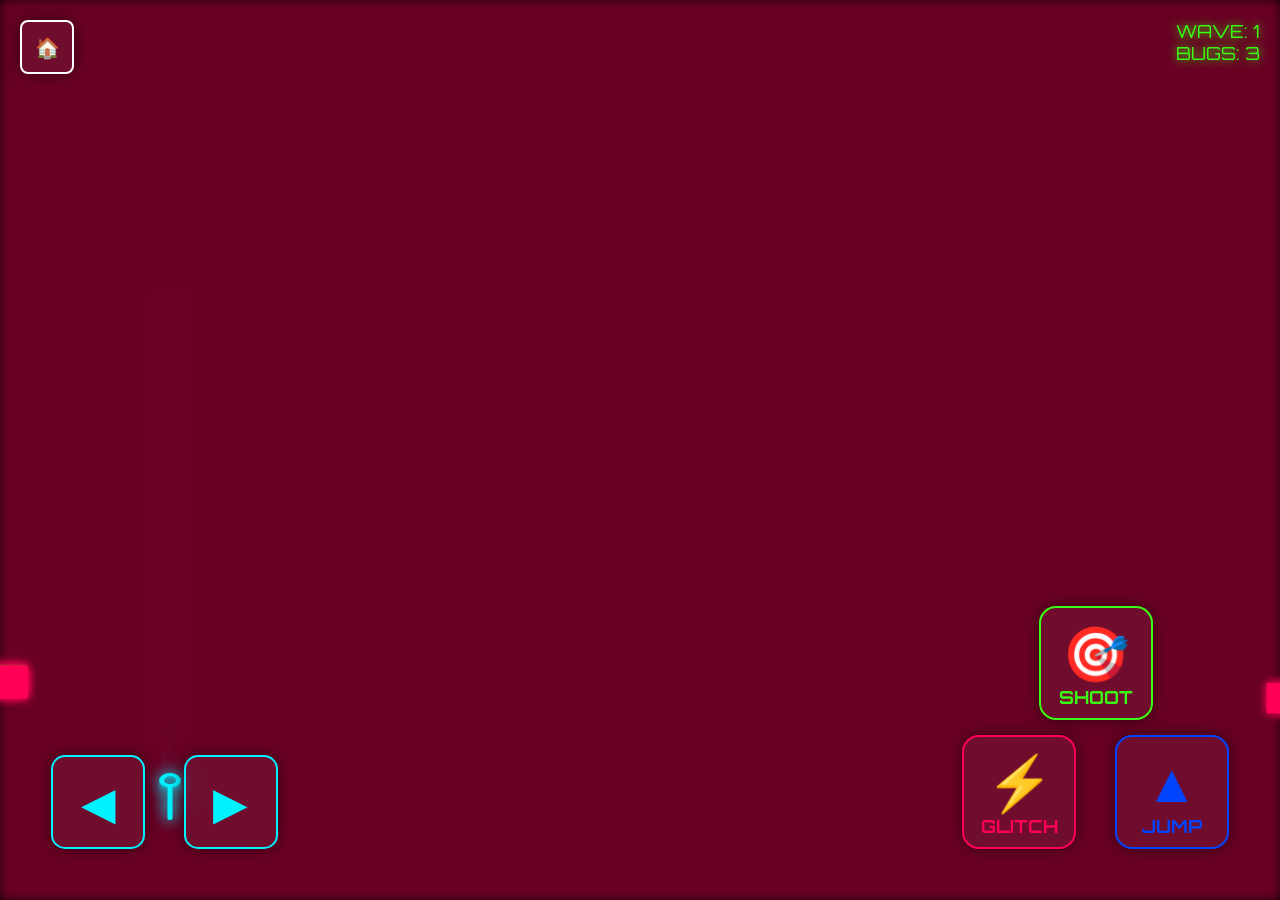
<file: bug.html>
<!DOCTYPE html>
<html lang="th">
<head>
    <meta charset="UTF-8">
    <meta name="viewport" content="width=device-width, initial-scale=1.0, maximum-scale=1.0, user-scalable=no, viewport-fit=cover">
    <title>Cyber Jumper - Bug Hunters</title>
    <link href="https://fonts.googleapis.com/css2?family=Orbitron:wght@700&display=swap" rel="stylesheet">
    <style>
        :root { --neon-cyan: #00f2ff; --neon-red: #ff0055; --neon-blue: #0044ff; --neon-green: #39ff14; --neon-yellow: #fff200; --bg-dark: #020205; }
        body, html { margin: 0; padding: 0; width: 100vw; height: 100vh; background: var(--bg-dark); overflow: hidden; touch-action: none; font-family: 'Orbitron', sans-serif; }
        #gameCanvas { position: absolute; top: 0; left: 0; width: 100%; height: 100%; z-index: 5; }

        .home-container { position: fixed; top: 20px; left: 20px; z-index: 110; pointer-events: auto; }
        .btn-home { width: 50px; height: 50px; border-color: var(--neon-yellow); color: var(--neon-yellow); font-size: 20px; text-decoration: none; }

        .game-stats {
            position: fixed; top: 20px; right: 20px; text-align: right; color: var(--neon-green);
            z-index: 100; font-size: 18px; text-shadow: 0 0 10px var(--neon-green);
            pointer-events: none;
        }

        /* --- Death Overlay --- */
        #death-screen {
            position: fixed; top: 0; left: 0; width: 100%; height: 100%;
            background: rgba(0, 0, 0, 0.85); display: none;
            flex-direction: column; align-items: center; justify-content: center;
            z-index: 200; color: var(--neon-red); text-align: center;
        }
        #death-screen h1 { font-size: 10vmin; margin: 0; text-shadow: 0 0 20px var(--neon-red); }
        #death-screen p { color: white; font-size: 4vmin; margin: 20px 0; }
        .btn-skip {
            padding: 15px 40px; border: 2px solid var(--neon-cyan);
            background: transparent; color: var(--neon-cyan);
            font-family: 'Orbitron'; cursor: pointer; border-radius: 10px;
        }

        .ui-overlay {
            position: fixed; bottom: 0; left: 0; width: 100%; padding: 4vw; box-sizing: border-box;
            display: flex; justify-content: space-between; align-items: flex-end; z-index: 100; pointer-events: none;
        }
        .dpad-container { display: flex; gap: 3vw; pointer-events: auto; }
        .action-container { display: flex; flex-direction: column; gap: 15px; pointer-events: auto; align-items: center; }
        .action-row { display: flex; gap: 3vw; align-items: flex-end; }
        .cyber-btn { background: rgba(255, 255, 255, 0.05); backdrop-filter: blur(15px); border: 2px solid; border-radius: 15%; display: flex; flex-direction: column; align-items: center; justify-content: center; cursor: pointer; transition: 0.1s; color: white; box-shadow: 0 0 15px rgba(0,0,0,0.5); }
        .cyber-btn:active { transform: scale(0.9); filter: brightness(1.5); }
        .dpad-btn { width: 15vmin; height: 15vmin; min-width: 60px; min-height: 60px; max-width: 90px; max-height: 90px; border-color: var(--neon-cyan); color: var(--neon-cyan); font-size: 5vmin; }
        .action-btn { width: 16vmin; height: 16vmin; min-width: 75px; min-height: 75px; max-width: 110px; max-height: 110px; text-transform: uppercase; font-size: 2vmin; font-weight: bold; }
        .btn-glitch { border-color: var(--neon-red); color: var(--neon-red); }
        .btn-jump { border-color: var(--neon-blue); color: var(--neon-blue); }
        .btn-shoot { border-color: var(--neon-green); color: var(--neon-green); }
        .btn-icon { font-size: 6vmin; }
        .shake { animation: screen-shake 0.15s; }
        @keyframes screen-shake { 0% { transform: translate(2px, 2px); } 50% { transform: translate(-2px, -2px); } 100% { transform: translate(0, 0); } }
    </style>
</head>
<body>
    <div id="admin-container" style="position: fixed; top: 20px; left: 80px; z-index: 999; pointer-events: auto;">
    <button id="admin-trigger" onclick="toggleAdminMenu()" style="display: none; background: rgba(0,0,0,0.7); border: 2px solid #ffcc00; color: #ffcc00; padding: 10px; font-family: 'Orbitron'; cursor: pointer; border-radius: 8px; box-shadow: 0 0 10px #ffcc00;">⚙️ ADMIN</button>
    
    <div id="admin-menu" style="display: none; flex-direction: column; gap: 8px; background: rgba(0,0,0,0.9); border: 2px solid #ffcc00; padding: 15px; margin-top: 10px; border-radius: 10px; font-family: 'Orbitron'; min-width: 150px;">
        <button onclick="toggleGodMode()" style="background: transparent; border: 1px solid #ffcc00; color: #ffcc00; padding: 5px; cursor: pointer; font-size: 10px; text-align: left;">🛡️ GOD MODE: <span id="god-status">OFF</span></button>
        <button onclick="enemies = [];" style="background: transparent; border: 1px solid #ffcc00; color: #ffcc00; padding: 5px; cursor: pointer; font-size: 10px; text-align: left;">💣 CLEAR BUGS</button>
        <button onclick="wave++; enemies = []; spawnWave();" style="background: transparent; border: 1px solid #ffcc00; color: #ffcc00; padding: 5px; cursor: pointer; font-size: 10px; text-align: left;">⏭️ NEXT WAVE</button>
    </div>
</div>


<div id="death-screen">
    <h1>SYSTEM HALTED</h1>
    <p>REBOOTING IN <span id="timer">5</span>...</p>
    <button class="btn-skip" onclick="resetGame()">SKIP (REBOOT NOW)</button>
</div>

<div class="home-container">
    <div class="cyber-btn btn-home" onclick="window.location.href='gamehub.html'">🏠</div>
</div>

<div class="game-stats">
    WAVE: <span id="wave-val">1</span><br>
    BUGS: <span id="bug-val">0</span>
</div>

<canvas id="gameCanvas"></canvas>

<div class="ui-overlay">
    <div class="dpad-container">
        <div class="cyber-btn dpad-btn" id="ctrl-left">◀</div>
        <div class="cyber-btn dpad-btn" id="ctrl-right">▶</div>
    </div>
    <div class="action-container">
        <div class="cyber-btn action-btn btn-shoot" id="ctrl-shoot">
            <span class="btn-icon">🎯</span><span>shoot</span>
        </div>
        <div class="action-row">
            <div class="cyber-btn action-btn btn-glitch" id="ctrl-glitch">
                <span class="btn-icon">⚡</span><span>glitch</span>
            </div>
            <div class="cyber-btn action-btn btn-jump" id="ctrl-jump">
                <span class="btn-icon">▲</span><span>jump</span>
            </div>
        </div>
    </div>
</div>

<script>
    
    const canvas = document.getElementById('gameCanvas');
    const ctx = canvas.getContext('2d');
    let W, H;
    const resize = () => { W = canvas.width = window.innerWidth; H = canvas.height = window.innerHeight; };
    window.addEventListener('resize', resize); resize();

    const audioCtx = new (window.AudioContext || window.webkitAudioContext)();
    function playSound(type) {
        if (audioCtx.state === 'suspended') audioCtx.resume();
        const osc = audioCtx.createOscillator();
        const gain = audioCtx.createGain();
        osc.connect(gain); gain.connect(audioCtx.destination);
        if (type === 'jump') { osc.type = 'triangle'; osc.frequency.setValueAtTime(150, audioCtx.currentTime); gain.gain.setValueAtTime(0.1, audioCtx.currentTime); osc.start(); osc.stop(audioCtx.currentTime + 0.1); }
        else if (type === 'shoot') { osc.type = 'square'; osc.frequency.setValueAtTime(1000, audioCtx.currentTime); gain.gain.setValueAtTime(0.03, audioCtx.currentTime); osc.start(); osc.stop(audioCtx.currentTime + 0.05); }
        else if (type === 'glitch') { osc.type = 'sawtooth'; osc.frequency.setValueAtTime(100, audioCtx.currentTime); gain.gain.setValueAtTime(0.05, audioCtx.currentTime); osc.start(); osc.stop(audioCtx.currentTime + 0.2); }
        else if (type === 'hit') { osc.type = 'sawtooth'; osc.frequency.setValueAtTime(50, audioCtx.currentTime); gain.gain.setValueAtTime(0.2, audioCtx.currentTime); osc.start(); osc.stop(audioCtx.currentTime + 0.3); }
    }

    const p = { x: 150, y: 300, vx: 0, vy: 0, scaleX: 1, scaleY: 1, speed: 7, jumpF: -18, grav: 0.8, grounded: false, dir: 1, anim: 0, moving: false };
    
    let glitchBlocks = [];
    let bullets = [];
    let enemies = [];
    let wave = 1;
    let isDead = false;
    let countdownInterval;
    const keys = { left: false, right: false };

    const bind = (id, start, end) => {
        const el = document.getElementById(id);
        el.addEventListener('touchstart', (e) => { e.preventDefault(); if(!isDead) start(); });
        el.addEventListener('touchend', (e) => { e.preventDefault(); if(end) end(); });
    };
    bind('ctrl-left', () => { keys.left = true; p.dir = -1; }, () => keys.left = false);
    bind('ctrl-right', () => { keys.right = true; p.dir = 1; }, () => keys.right = false);
    bind('ctrl-jump', () => { if(p.grounded) { playSound('jump'); p.vy = p.jumpF; p.scaleY = 1.6; p.scaleX = 0.6; p.grounded = false; } });
    bind('ctrl-glitch', () => spawnGlitch());
    bind('ctrl-shoot', () => shoot());

    function shoot() {
        if(isDead) return;
        playSound('shoot');
        bullets.push({ x: p.x + 20, y: p.y + 25, vx: p.dir * 10, vy: 0, text: Math.round(Math.random()).toString(), speed: 12 });
    }

    function spawnGlitch() {
        if(isDead) return;
        playSound('glitch');
        const b = { x: p.x - 45, y: p.y + 60, w: 130, h: 22, life: 1.0 };
        glitchBlocks.push(b);
        canvas.classList.add('shake');
        setTimeout(() => canvas.classList.remove('shake'), 150);
    }

    function spawnWave() {
        const count = wave * 3;
        for(let i=0; i<count; i++) {
            enemies.push({ x: Math.random() > 0.5 ? -50 : W + 50, y: H - 140 - (Math.random() * 200), speed: 1.5 + (wave * 0.2), size: 30 });
        }
    }

    function triggerDeath() {
        isDead = true;
        playSound('hit');
        document.getElementById('death-screen').style.display = 'flex';
        let count = 5;
        const timerEl = document.getElementById('timer');
        timerEl.innerText = count;
        
        countdownInterval = setInterval(() => {
            count--;
            timerEl.innerText = count;
            if(count <= 0) resetGame();
        }, 1000);
    }

    function resetGame() {
        clearInterval(countdownInterval);
        isDead = false;
        enemies = [];
        bullets = [];
        glitchBlocks = [];
        wave = 1;
        p.x = 150; p.y = 300; p.vx = 0; p.vy = 0;
        document.getElementById('death-screen').style.display = 'none';
        spawnWave();
    }

    spawnWave();

    function update() {
        ctx.fillStyle = 'rgba(2, 2, 5, 0.3)'; ctx.fillRect(0, 0, W, H);
        if(isDead) { requestAnimationFrame(update); return; }

        document.getElementById('wave-val').innerText = wave;
        document.getElementById('bug-val').innerText = enemies.length;

        p.moving = keys.left || keys.right;
        if (keys.left) p.vx = -p.speed; else if (keys.right) p.vx = p.speed; else p.vx *= 0.8;
        p.vy += p.grav; p.x += p.vx; p.y += p.vy;
        p.scaleX += (1 - p.scaleX) * 0.2; p.scaleY += (1 - p.scaleY) * 0.2;

        let wasGrounded = p.grounded; p.grounded = false;
        if (p.y + 60 > H - 80) { p.y = H - 140; p.vy = 0; p.grounded = true; if (!wasGrounded) { p.scaleY = 0.5; p.scaleX = 1.5; } }

        glitchBlocks.forEach((b, i) => {
            b.life -= 0.006;
            ctx.globalAlpha = b.life; ctx.fillStyle = '#1a0005'; ctx.strokeStyle = '#ff0055';
            ctx.fillRect(b.x, b.y, b.w, b.h); ctx.strokeRect(b.x, b.y, b.w, b.h); ctx.globalAlpha = 1;
            if (p.vy >= 0 && p.x + 30 > b.x && p.x + 10 < b.x + b.w && p.y + 60 >= b.y && p.y + 60 <= b.y + b.h + 10) {
                p.y = b.y - 60; p.vy = 0; p.grounded = true;
            }
            if (b.life <= 0) glitchBlocks.splice(i, 1);
        });

        enemies.forEach((en, i) => {
            let dx = (p.x + 20) - en.x; let dy = (p.y + 30) - en.y;
            let dist = Math.sqrt(dx*dx + dy*dy);
            en.x += (dx/dist) * en.speed; en.y += (dy/dist) * en.speed;
            ctx.fillStyle = (Math.random() > 0.1) ? '#ff0055' : '#39ff14';
            ctx.shadowBlur = 10; ctx.shadowColor = '#ff0055';
            ctx.fillRect(en.x, en.y, en.size, en.size);
            if (dist < 40) triggerDeath();
        });

        bullets.forEach((b, bi) => {
            let target = null; let minDist = 1000;
            enemies.forEach(en => {
                let dx = en.x - b.x; let dy = en.y - b.y;
                let dist = Math.sqrt(dx*dx + dy*dy);
                if(dist < minDist) { minDist = dist; target = en; }
            });
            if (target) {
                let dx = (target.x + 15) - b.x; let dy = (target.y + 15) - b.y;
                let dist = Math.sqrt(dx*dx + dy*dy);
                b.vx += (dx/dist) * 1.5; b.vy += (dy/dist) * 1.5;
                let speed = Math.sqrt(b.vx*b.vx + b.vy*b.vy);
                b.vx = (b.vx/speed) * b.speed; b.vy = (b.vy/speed) * b.speed;
            }
            b.x += b.vx; b.y += b.vy;
            ctx.fillStyle = '#39ff14'; ctx.font = 'bold 24px Orbitron';
            ctx.fillText(b.text, b.x, b.y);
            enemies.forEach((en, ei) => {
                if (b.x > en.x && b.x < en.x + en.size && b.y > en.y && b.y < en.y + en.size) {
                    enemies.splice(ei, 1); bullets.splice(bi, 1);
                }
            });
            if (b.x < -100 || b.x > W + 100 || b.y < -100 || b.y > H + 100) bullets.splice(bi, 1);
        });

        if (enemies.length === 0 && !isDead) { wave++; spawnWave(); }
        drawStickman(p);
        requestAnimationFrame(update);
    }

    function drawStickman(p) {
        ctx.save(); ctx.translate(p.x + 20, p.y + 60); ctx.scale(p.scaleX, p.scaleY); ctx.translate(0, -60);
        ctx.strokeStyle = '#00f2ff'; ctx.lineWidth = 4; ctx.lineCap = 'round'; ctx.shadowBlur = 15; ctx.shadowColor = '#00f2ff';
        let walk = p.moving ? Math.sin(p.anim * 0.2) * 15 : 0; p.anim++;
        ctx.beginPath(); ctx.arc(0, 10, 7, 0, Math.PI*2); ctx.stroke();
        ctx.beginPath(); ctx.moveTo(0, 17); ctx.lineTo(0, 42); ctx.stroke();
        ctx.beginPath(); ctx.moveTo(0, 42); ctx.lineTo(walk * p.dir, 58); ctx.moveTo(0, 42); ctx.lineTo(-walk * p.dir, 58); ctx.stroke();
        ctx.restore();
    }

    update();
    // --- [ADMIN LOGIC] - วางไว้ล่างสุดของ Script เดิม ---
let isGodMode = false;

// เช็คชื่อ Admin
if(localStorage.getItem('username') === "Admin") {
    document.getElementById('admin-trigger').style.display = 'block';
}

function toggleAdminMenu() {
    const m = document.getElementById('admin-menu');
    m.style.display = m.style.display === 'flex' ? 'none' : 'flex';
}

function toggleGodMode() {
    isGodMode = !isGodMode;
    document.getElementById('god-status').innerText = isGodMode ? "ON" : "OFF";
    document.getElementById('god-status').style.color = isGodMode ? "#39ff14" : "#ff0055";
}

// *** วิธีทำให้ God Mode ใช้ได้โดยไม่เปลี่ยนโค้ดเดิม ***
// เราจะใช้การ "เขียนทับ" ฟังก์ชัน triggerDeath ของเดิมแบบชั่วคราว
const originalDeath = triggerDeath; 
window.triggerDeath = function() {
    if (isGodMode) return; // ถ้าเปิดโหมดพระเจ้า จะไม่ทำอะไรเลย
    originalDeath(); // ถ้าไม่ได้เปิด ให้ไปเรียกใช้ฟังก์ชันตายตัวเดิมของคุณ
};
    

</script>
</body>
</html>
</file>
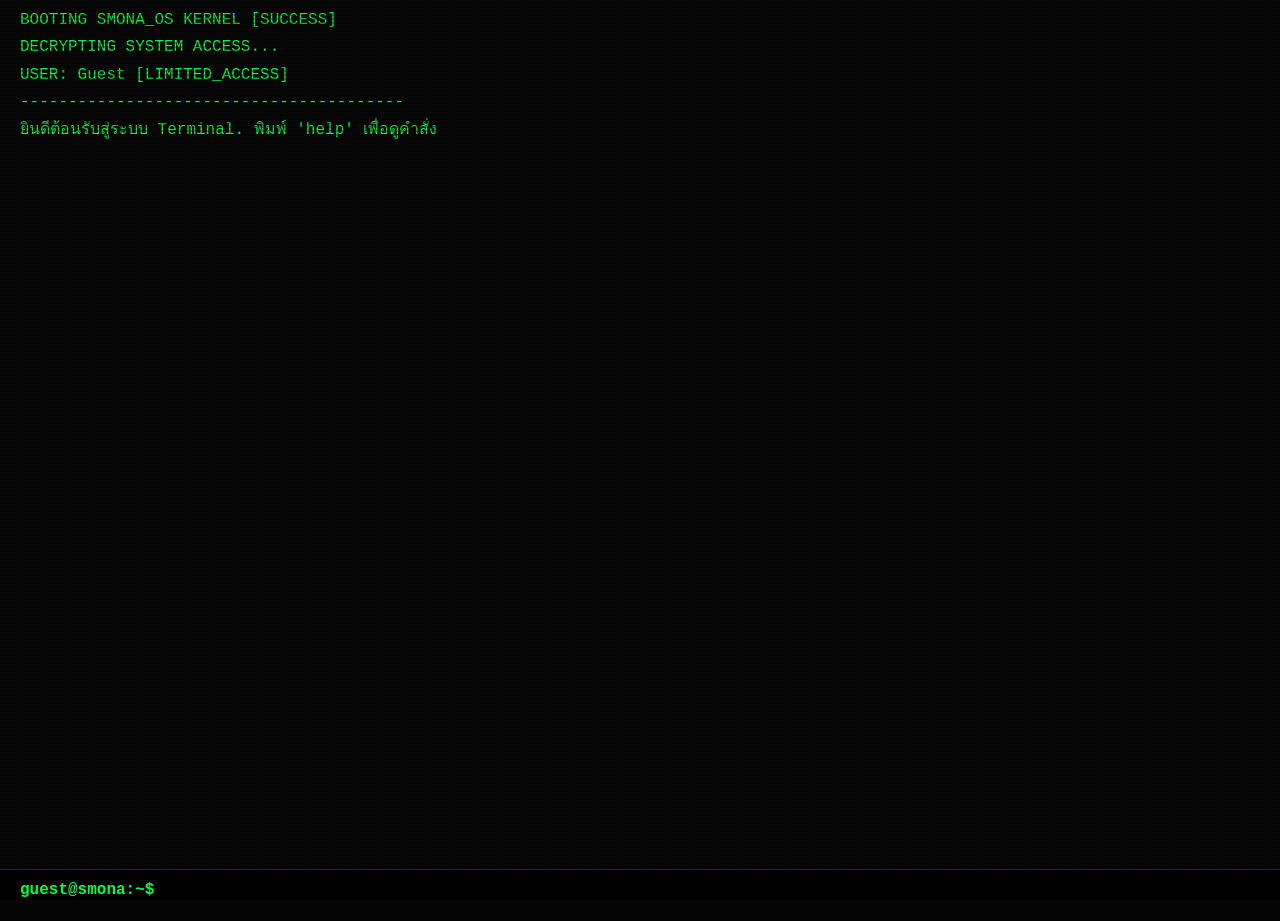
<file: hacker.html>
<!DOCTYPE html>
<html lang="th">
<head>
    <meta charset="UTF-8">
    <meta name="viewport" content="width=device-width, initial-scale=1.0">
    <title>SMONA OS v1.0 - Private Terminal</title>
    <style>
        :root {
            --green: #00ff41;
            --dark-green: #003b00;
            --bg: #050505;
            --error: #ff0033;
        }

        body, html {
            margin: 0; padding: 0;
            background: var(--bg);
            color: var(--green);
            font-family: 'Courier New', Courier, monospace;
            height: 100%; overflow: hidden;
        }

        /* เอฟเฟกต์หน้าจอ CRT (เส้นสแกน) */
        .crt-overlay {
            position: fixed; top: 0; left: 0; width: 100%; height: 100%;
            background: linear-gradient(rgba(18, 16, 16, 0) 50%, rgba(0, 0, 0, 0.25) 50%),
                        linear-gradient(90deg, rgba(255, 0, 0, 0.06), rgba(0, 255, 0, 0.02), rgba(0, 0, 255, 0.06));
            background-size: 100% 4px, 3px 100%;
            pointer-events: none; z-index: 10;
        }

        #terminal {
            padding: 20px;
            height: calc(100% - 60px);
            overflow-y: auto;
            display: flex; flex-direction: column;
        }

        .output-line { margin-bottom: 5px; line-height: 1.4; white-space: pre-wrap; word-break: break-all; }
        .error-text { color: var(--error); font-weight: bold; }
        .admin-text { color: #ffcc00; } /* สีทองสำหรับ Admin */

        .input-area {
            display: flex; align-items: center;
            padding: 10px 20px; background: #000;
            border-top: 1px solid var(--dark-green);
            position: relative; z-index: 11;
        }

        .prompt { color: var(--green); margin-right: 10px; font-weight: bold; }

        #user-input {
            background: transparent; border: none; color: var(--green);
            font-family: inherit; font-size: 1rem; width: 100%;
            outline: none; caret-color: var(--green);
        }

        /* ตารางข้อมูล */
        .data-table { margin: 10px 0; border-collapse: collapse; width: 100%; max-width: 600px; }
        .data-table td { padding: 5px 10px; border: 1px solid var(--dark-green); font-size: 0.9rem; }

        ::-webkit-scrollbar { width: 5px; }
        ::-webkit-scrollbar-track { background: transparent; }
        ::-webkit-scrollbar-thumb { background: var(--dark-green); }
    </style>
</head>
<body>

    <div class="crt-overlay"></div>

    <div id="terminal">
        <div class="output-line">BOOTING SMONA_OS KERNEL [SUCCESS]</div>
        <div class="output-line">DECRYPTING SYSTEM ACCESS...</div>
        <div id="login-status" class="output-line"></div>
        <div class="output-line">----------------------------------------</div>
        <div class="output-line">ยินดีต้อนรับสู่ระบบ Terminal. พิมพ์ 'help' เพื่อดูคำสั่ง</div>
    </div>

    <div class="input-area">
        <span class="prompt" id="current-prompt">guest@smona:~$</span>
        <input type="text" id="user-input" autofocus autocomplete="off">
    </div>

    <script>
        const terminal = document.getElementById('terminal');
        const userInput = document.getElementById('user-input');
        const loginStatus = document.getElementById('login-status');
        const promptLabel = document.getElementById('current-prompt');
        
        // ตรวจสอบชื่อจาก localStorage
        const currentUser = localStorage.getItem("username") || "Guest";
        
        // ตั้งค่าหน้าจอเริ่มแรกตาม User
        if(currentUser === "Admin") {
            loginStatus.innerHTML = `USER: <span class="admin-text">ADMIN_SMONA</span> [ACCESS_GRANTED]`;
            promptLabel.innerText = `admin@smona_root:#`;
        } else {
            loginStatus.innerHTML = `USER: ${currentUser} [LIMITED_ACCESS]`;
            promptLabel.innerText = `${currentUser.toLowerCase()}@smona:~$`;
        }

        const audioCtx = new (window.AudioContext || window.webkitAudioContext)();

        function playSound(freq, type, dur, vol = 0.05) {
            const osc = audioCtx.createOscillator();
            const gain = audioCtx.createGain();
            osc.type = type;
            osc.frequency.setValueAtTime(freq, audioCtx.currentTime);
            gain.gain.setValueAtTime(vol, audioCtx.currentTime);
            gain.gain.exponentialRampToValueAtTime(0.01, audioCtx.currentTime + dur);
            osc.connect(gain); gain.connect(audioCtx.destination);
            osc.start(); osc.stop(audioCtx.currentTime + dur);
        }

        function printOutput(text, delay = 0, isError = false) {
            const line = document.createElement('div');
            line.className = isError ? 'output-line error-text' : 'output-line';
            terminal.appendChild(line);
            
            if (delay === 0) {
                line.innerHTML = text;
            } else {
                let i = 0;
                const interval = setInterval(() => {
                    line.innerText += text[i];
                    i++;
                    if (i >= text.length) clearInterval(interval);
                }, delay);
            }
            terminal.scrollTop = terminal.scrollHeight;
        }

        userInput.addEventListener('keydown', (e) => {
            playSound(200, 'sine', 0.05);
            if (e.key === 'Enter') {
                const rawCmd = userInput.value.trim();
                const cmd = rawCmd.toLowerCase();
                printOutput(`${promptLabel.innerText} ${rawCmd}`);
                processCommand(cmd);
                userInput.value = '';
            }
        });

        function processCommand(cmd) {
            const args = cmd.split(' ');
            const mainCmd = args[0];

            switch(mainCmd) {
                case 'help':
                    printOutput("--- COMMAND LIST ---");
                    printOutput("ls            - List internal files");
                    printOutput("fetch --users - [ADMIN ONLY] Database leak");
                    printOutput("about         - OS Information");
                    printOutput("clear         - Clear terminal");
                    printOutput("exit          - Back to main menu");
                    break;

                case 'fetch':
                    if (args[1] === '--users') {
                        if (currentUser === "Admin") {
                            printOutput(">> เข้าถึงฐานข้อมูลระดับ ROOT...", 50);
                            setTimeout(() => {
                                let tableHTML = `
                                <table class="data-table">
                                    <tr style="color:white; font-weight:bold;">
                                        <td>ID</td><td>USERNAME</td><td>PASSWORD</td><td>STATUS</td>
                                    </tr>
                                    <tr><td>001</td><td>Admin</td><td class="admin-text">@Smona99#</td><td>ROOT</td></tr>
                                    <tr><td>002</td><td>Boss_King</td><td>777888</td><td>PLAYER</td></tr>
                                    <tr><td>003</td><td>Tester_01</td><td>pass123</td><td>USER</td></tr>
                                    <tr><td>004</td><td>Unknown</td><td>*****</td><td>UNKNOWN</td></tr>
                                </table>`;
                                printOutput(tableHTML);
                                printOutput("SUCCESS: 4 Records found.");
                                playSound(800, 'sine', 0.5);
                            }, 1500);
                        } else {
                            playSound(150, 'sawtooth', 0.4, 0.1);
                            printOutput("ERROR: ACCESS DENIED. ระดับสิทธิ์ของคุณไม่เพียงพอ", 0, true);
                        }
                    } else {
                        printOutput("Usage: fetch --[option] (e.g., fetch --users)");
                    }
                    break;

                case 'ls':
                    printOutput("Directory: /home/smona/system");
                    printOutput("> secret_notes.txt");
                    printOutput("> firewall_bypass.exe");
                    printOutput("> user_database_backup.sql");
                    break;

                case 'about':
                    printOutput("System: SMONA_OS v1.0.4 Premium");
                    printOutput("Region: Vientiane, Laos");
                    printOutput("Owner: SMONA Developers");
                    break;

                case 'clear':
                    terminal.innerHTML = '';
                    break;

                case 'exit':
                    window.location.href = "index.html"; // เปลี่ยนเป็นหน้าหลักของคุณ
                    break;

                case '':
                    break;

                default:
                    printOutput(`Unknown command: '${cmd}'. พิมพ์ 'help' เพื่อดูรายการคำสั่ง.`, 0, true);
            }
        }
    </script>
</body>
</html>
</file>
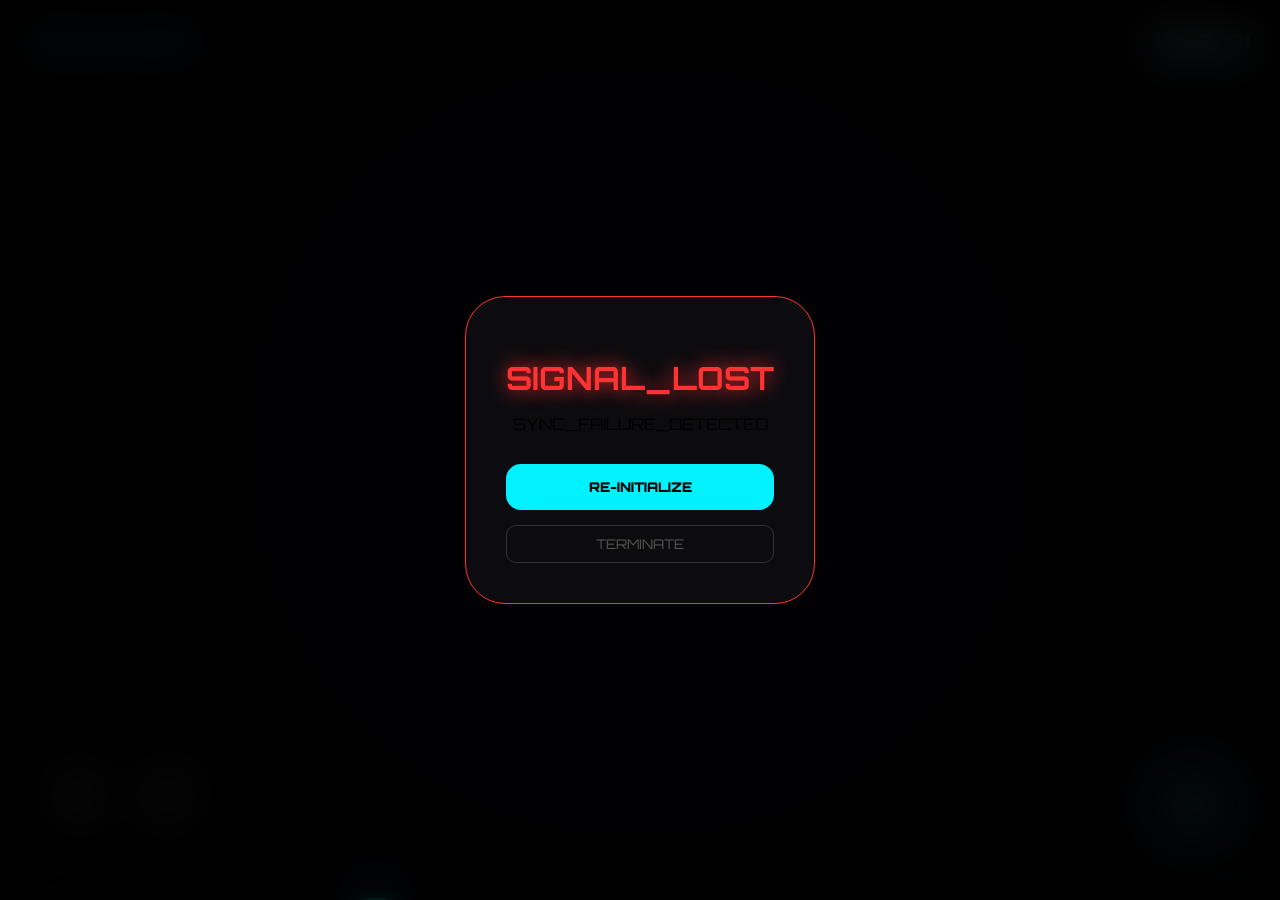
<file: puzzle.html>
<!DOCTYPE html>
<html lang="th">
<head>
    <meta charset="UTF-8">
    <meta name="viewport" content="width=device-width, initial-scale=1.0, maximum-scale=1.0, user-scalable=no, viewport-fit=cover">
    <title>ZENITH_PRO: THE HARMONY</title>
    <link href="https://fonts.googleapis.com/css2?family=Montserrat:wght@300;900&family=Orbitron:wght@400;900&display=swap" rel="stylesheet">
    <link rel="stylesheet" href="puzzle.css">
</head>
<body>
    <canvas id="gameCanvas"></canvas>
    
    <div class="hud-v2">
        <div class="status-box">
            <p>SYSTEM_FLOW: <span id="flow-stat">STABLE</span></p>
            <p>DISTANCE_TO_EXIT: <span id="dist-txt">0m</span></p>
        </div>
        <div class="level-indicator">NODE_<span id="lvl-num">01</span></div>
    </div>

    <div class="mobile-controls">
        <div class="dir-pad">
            <div class="touch-btn" id="lBtn">◀</div>
            <div class="touch-btn" id="rBtn">▶</div>
        </div>
        <div class="action-pad">
            <div class="touch-btn jump" id="jBtn">UP</div>
        </div>
    </div>

    <div id="puzzle-screen" class="overlay hidden">
        <div class="glass-panel">
            <h2 class="title">RECONNECT_LOGIC</h2>
            <canvas id="puzzleCanvas"></canvas>
            <div class="footer-msg">SOLVABLE_SEQUENCE_DETECTED</div>
            <button class="regen-btn" onclick="initPuzzle()">RE-GENERATE</button>
        </div>
    </div>

    <div id="death-screen" class="overlay hidden">
        <div class="glass-panel death">
            <h1 class="glow-text">SIGNAL_LOST</h1>
            <p>SYNC_FAILURE_DETECTED</p>
            <div class="btn-group">
                <button class="p-btn" onclick="reboot()">RE-INITIALIZE</button>
                <button class="s-btn" onclick="location.href='gamehub.html'">TERMINATE</button>
            </div>
        </div>
    </div>

    <script src="puzzle.js"></script>
</body>
</html>
</file>
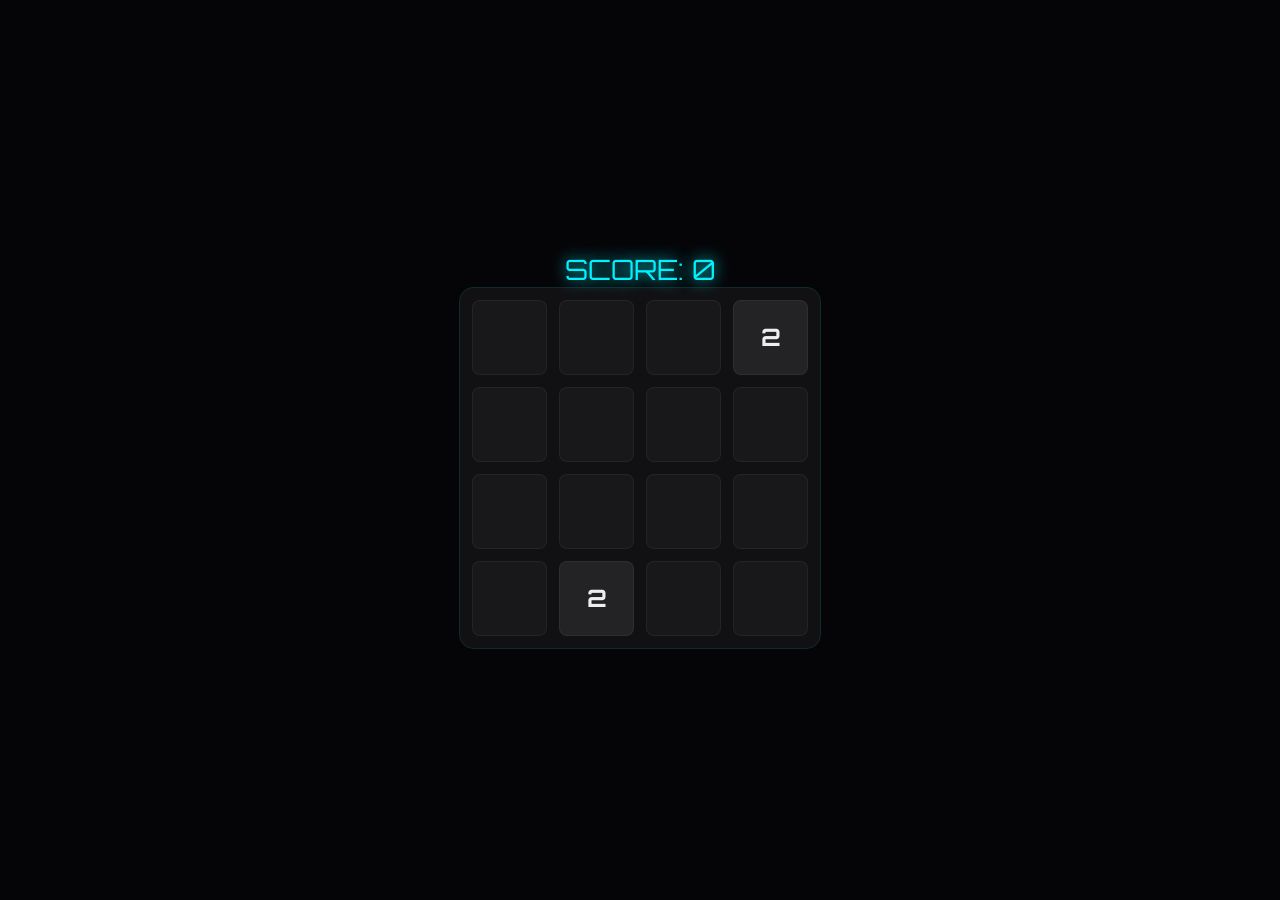
<file: TileMerge.html>
<!DOCTYPE html>
<html lang="th">
<head>
    <meta charset="UTF-8">
    <meta name="viewport" content="width=device-width, initial-scale=1.0, maximum-scale=1.0, user-scalable=no">
    <title>NEON MERGE | SMONA ASMR</title>
    <link href="https://fonts.googleapis.com/css2?family=Orbitron:wght@700&family=Kanit:wght@300&display=swap" rel="stylesheet">
    <style>
        /* ... (CSS เดิมทั้งหมดจากโค้ดก่อนหน้า) ... */
        :root { --neon: #00f2ff; --bg: #050508; --cell-bg: rgba(255, 255, 255, 0.03); }
        * { box-sizing: border-box; touch-action: none; user-select: none; }
        body { background: var(--bg); color: white; font-family: 'Orbitron', sans-serif; display: flex; flex-direction: column; align-items: center; justify-content: center; height: 100vh; margin: 0; overflow: hidden; }
        .score-container { font-size: 28px; color: var(--neon); text-shadow: 0 0 15px var(--neon); }
        .grid { display: grid; grid-template-columns: repeat(4, 75px); grid-template-rows: repeat(4, 75px); gap: 12px; background: rgba(255, 255, 255, 0.05); padding: 12px; border-radius: 15px; border: 1px solid rgba(0, 242, 255, 0.1); position: relative; }
        .cell { width: 75px; height: 75px; background: var(--cell-bg); border-radius: 8px; display: flex; align-items: center; justify-content: center; font-size: 24px; font-weight: bold; transition: transform 0.1s ease, background 0.2s ease; border: 1px solid rgba(255, 255, 255, 0.05); }
        .tile-new { animation: popIn 0.2s ease-out; }
        @keyframes popIn { 0% { transform: scale(0); } 100% { transform: scale(1); } }
        .tile-2 { color: #eee; background: rgba(255,255,255,0.08); }
        .tile-4 { color: var(--neon); text-shadow: 0 0 10px var(--neon); background: rgba(0,242,255,0.1); }
        .tile-8 { color: #ff0055; text-shadow: 0 0 10px #ff0055; background: rgba(255,0,85,0.1); }
        .tile-16 { color: #ffcc00; text-shadow: 0 0 10px #ffcc00; background: rgba(255,204,0,0.1); }
        #game-over { position: absolute; inset: 0; background: rgba(0,0,0,0.85); backdrop-filter: blur(10px); display: none; flex-direction: column; align-items: center; justify-content: center; border-radius: 15px; z-index: 10; animation: fadeIn 0.5s ease; }
        .btn-restart { margin-top: 20px; padding: 10px 25px; background: var(--neon); border: none; border-radius: 50px; font-family: 'Orbitron'; cursor: pointer; box-shadow: 0 0 15px var(--neon); }
    </style>
</head>
<body>

    <div class="header">
        <div class="score-container">SCORE: <span id="score">0</span></div>
    </div>

    <div class="grid" id="grid">
        <div id="game-over">
            <h2 style="color: #ff0055; text-shadow: 0 0 10px #ff0055;">SYSTEM DOWN</h2>
            <p style="font-size: 14px;">GAME OVER</p>
            <button class="btn-restart" onclick="restartGame()">REBOOT</button>
        </div>
    </div>

    <script>
        const gridSize = 4;
        let board = Array(gridSize * gridSize).fill(0);
        let score = 0;
        let audioInited = false;

        // --- ระบบเสียงขั้นสูง (Web Audio API) ---
        const audioCtx = new (window.AudioContext || window.webkitAudioContext)();

        function createSound(freq, type, duration, vol, ramp = true) {
            if(!audioInited) return;
            const osc = audioCtx.createOscillator();
            const gain = audioCtx.createGain();
            osc.type = type;
            osc.frequency.setValueAtTime(freq, audioCtx.currentTime);
            if(ramp) osc.frequency.exponentialRampToValueAtTime(freq * 2, audioCtx.currentTime + duration);
            gain.gain.setValueAtTime(vol, audioCtx.currentTime);
            gain.gain.exponentialRampToValueAtTime(0.0001, audioCtx.currentTime + duration);
            osc.connect(gain); gain.connect(audioCtx.destination);
            osc.start(); osc.stop(audioCtx.currentTime + duration);
        }

        // 1. เสียงเลื่อน (Slide) - เสียงลมเบาๆ
        function playSlideSound() { createSound(200, 'triangle', 0.1, 0.02, false); }

        // 2. เสียงรวมร่าง (Merge) - ยิ่งเลขเยอะเสียงยิ่งใส
        function playMergeSound(value) {
            const pitch = 400 + (Math.log2(value) * 100);
            createSound(pitch, 'sine', 0.2, 0.05);
        }

        // 3. เสียง Game Over - เสียงดิ่งลง
        function playGameOverSound() {
            const osc = audioCtx.createOscillator();
            const gain = audioCtx.createGain();
            osc.frequency.setValueAtTime(200, audioCtx.currentTime);
            osc.frequency.linearRampToValueAtTime(50, audioCtx.currentTime + 1);
            gain.gain.setValueAtTime(0.1, audioCtx.currentTime);
            gain.gain.linearRampToValueAtTime(0, audioCtx.currentTime + 1);
            osc.connect(gain); gain.connect(audioCtx.destination);
            osc.start(); osc.stop(audioCtx.currentTime + 1);
        }

        // 4. เสียงเพลงคลอ (BGM)
        function playBGM() {
            const osc = audioCtx.createOscillator();
            const gain = audioCtx.createGain();
            osc.type = 'sine';
            osc.frequency.setValueAtTime(110, audioCtx.currentTime); // โน้ต A2 นุ่มๆ
            gain.gain.setValueAtTime(0.01, audioCtx.currentTime);
            osc.connect(gain); gain.connect(audioCtx.destination);
            osc.start();
        }

        function initAudio() {
            if(audioInited) return;
            audioCtx.resume();
            audioInited = true;
            playBGM();
        }

        // --- Logic เกม (ที่มีการใส่เสียงเข้าไป) ---
        function move(direction) {
            initAudio();
            let oldBoard = [...board];
            let moved = false;

            for (let i = 0; i < gridSize; i++) {
                let row = [];
                for (let j = 0; j < gridSize; j++) {
                    if (direction === 'left' || direction === 'right') row.push(board[i * gridSize + j]);
                    else row.push(board[j * gridSize + i]);
                }
                if (direction === 'right' || direction === 'down') row.reverse();
                
                // ระบบสไลด์และเช็คการ Merge
                let filteredRow = row.filter(num => num);
                let currentMerged = false;
                for (let k = 0; k < filteredRow.length - 1; k++) {
                    if (filteredRow[k] === filteredRow[k+1]) {
                        filteredRow[k] *= 2;
                        score += filteredRow[k];
                        filteredRow[k+1] = 0;
                        currentMerged = true;
                        playMergeSound(filteredRow[k]); // เล่นเสียง Merge
                    }
                }
                let newRow = filteredRow.filter(num => num);
                while (newRow.length < gridSize) newRow.push(0);
                
                if (direction === 'right' || direction === 'down') newRow.reverse();
                for (let j = 0; j < gridSize; j++) {
                    if (direction === 'left' || direction === 'right') board[i * gridSize + j] = newRow[j];
                    else board[j * gridSize + i] = newRow[j];
                }
            }

            if (oldBoard.join(',') !== board.join(',')) {
                playSlideSound(); // เล่นเสียง Slide
                generate();
                document.getElementById('score').innerText = score;
            }
        }

        function checkGameOver() {
            let empty = board.includes(0);
            let canMerge = false;
            for(let i=0; i<16; i++) {
                if((i%4 < 3 && board[i] === board[i+1]) || (i < 12 && board[i] === board[i+4])) {
                    canMerge = true; break;
                }
            }
            if(!empty && !canMerge) {
                playGameOverSound(); // เล่นเสียง Game Over
                document.getElementById('game-over').style.display = 'flex';
            }
        }

        function restartGame() {
            initAudio();
            createSound(800, 'sine', 0.1, 0.05, false); // เสียงปุ่ม Reboot
            board = Array(gridSize * gridSize).fill(0);
            score = 0;
            document.getElementById('score').innerText = 0;
            document.getElementById('game-over').style.display = 'none';
            generate(); generate();
        }

        // ส่วนที่เหลือเหมือนเดิม...
        function createBoard(newPos = -1) {
            const gridDisplay = document.getElementById('grid');
            const cells = gridDisplay.querySelectorAll('.cell');
            cells.forEach(c => c.remove());
            board.forEach((val, i) => {
                const cell = document.createElement('div');
                cell.classList.add('cell');
                if (val !== 0) {
                    cell.innerText = val;
                    cell.classList.add(`tile-${val}`);
                    if (i === newPos) cell.classList.add('tile-new');
                }
                gridDisplay.appendChild(cell);
            });
        }
        function generate() {
            let emptyTiles = board.map((val, i) => val === 0 ? i : null).filter(val => val !== null);
            if (emptyTiles.length > 0) {
                let randomPos = emptyTiles[Math.floor(Math.random() * emptyTiles.length)];
                board[randomPos] = Math.random() > 0.1 ? 2 : 4;
                createBoard(randomPos);
                checkGameOver();
            }
        }
        document.addEventListener('keyup', (e) => { if (e.key.includes('Arrow')) move(e.key.replace('Arrow', '').toLowerCase()); });
        let touchStartX = 0, touchStartY = 0;
        document.addEventListener('touchstart', e => { touchStartX = e.touches[0].clientX; touchStartY = e.touches[0].clientY; });
        document.addEventListener('touchend', e => {
            let dx = e.changedTouches[0].clientX - touchStartX;
            let dy = e.changedTouches[0].clientY - touchStartY;
            if (Math.abs(dx) > Math.abs(dy)) { if(Math.abs(dx)>30) move(dx>0?'right':'left'); }
            else { if(Math.abs(dy)>30) move(dy>0?'down':'up'); }
        });
        generate(); generate();
    </script>
</body>
</html>
</file>
<file: puzzle.css>
:root {
    --p-color: #00f2ff;
    --e-color: #ff3333;
    --glass: rgba(255, 255, 255, 0.03);
}

body, html {
    margin: 0; padding: 0; width: 100%; height: 100%;
    background: #050508; overflow: hidden;
    font-family: 'Orbitron', sans-serif;
}

#gameCanvas { display: block; background: radial-gradient(circle, #0a0a15 0%, #050508 100%); }

.hud-v2 {
    position: fixed; top: 30px; left: 0; width: 100%; padding: 0 30px;
    display: flex; justify-content: space-between; pointer-events: none; box-sizing: border-box;
}
.status-box p { margin: 0; color: var(--p-color); font-size: 10px; letter-spacing: 1px; opacity: 0.8; }
.level-indicator { color: white; font-weight: 900; font-size: 18px; border-bottom: 2px solid var(--p-color); }

.mobile-controls {
    position: fixed; bottom: 50px; left: 0; width: 100%; padding: 0 40px;
    display: flex; justify-content: space-between; box-sizing: border-box; pointer-events: none;
}
.dir-pad, .action-pad { display: flex; gap: 20px; pointer-events: auto; }
.touch-btn {
    width: 70px; height: 70px; background: var(--glass);
    border: 1px solid rgba(255,255,255,0.1); border-radius: 50%;
    display: flex; align-items: center; justify-content: center;
    color: white; font-size: 20px; backdrop-filter: blur(10px);
    transition: 0.2s;
}
.touch-btn:active { background: white; color: black; transform: scale(0.9); }
.jump { width: 90px; height: 90px; background: rgba(0, 242, 255, 0.1); border-color: var(--p-color); }

/* Overlays */
.overlay {
    position: fixed; inset: 0; z-index: 100;
    display: flex; align-items: center; justify-content: center;
    background: rgba(0,0,0,0.8); backdrop-filter: blur(20px);
    transition: 0.5s cubic-bezier(0.4, 0, 0.2, 1);
}
.hidden { opacity: 0; visibility: hidden; pointer-events: none; }

.glass-panel {
    background: rgba(15, 15, 20, 0.8); padding: 40px; border-radius: 40px;
    border: 1px solid rgba(255,255,255,0.1); text-align: center; max-width: 85%;
}
.death { border-color: var(--e-color); }
.glow-text { color: var(--e-color); text-shadow: 0 0 20px var(--e-color); margin-bottom: 5px; }

.btn-group { display: flex; flex-direction: column; gap: 15px; margin-top: 30px; }
.p-btn { padding: 15px; background: var(--p-color); border: none; border-radius: 15px; font-weight: 900; font-family: 'Orbitron'; }
.s-btn { background: none; border: 1px solid #333; color: #555; padding: 10px; border-radius: 10px; font-family: 'Orbitron'; }
</file>
